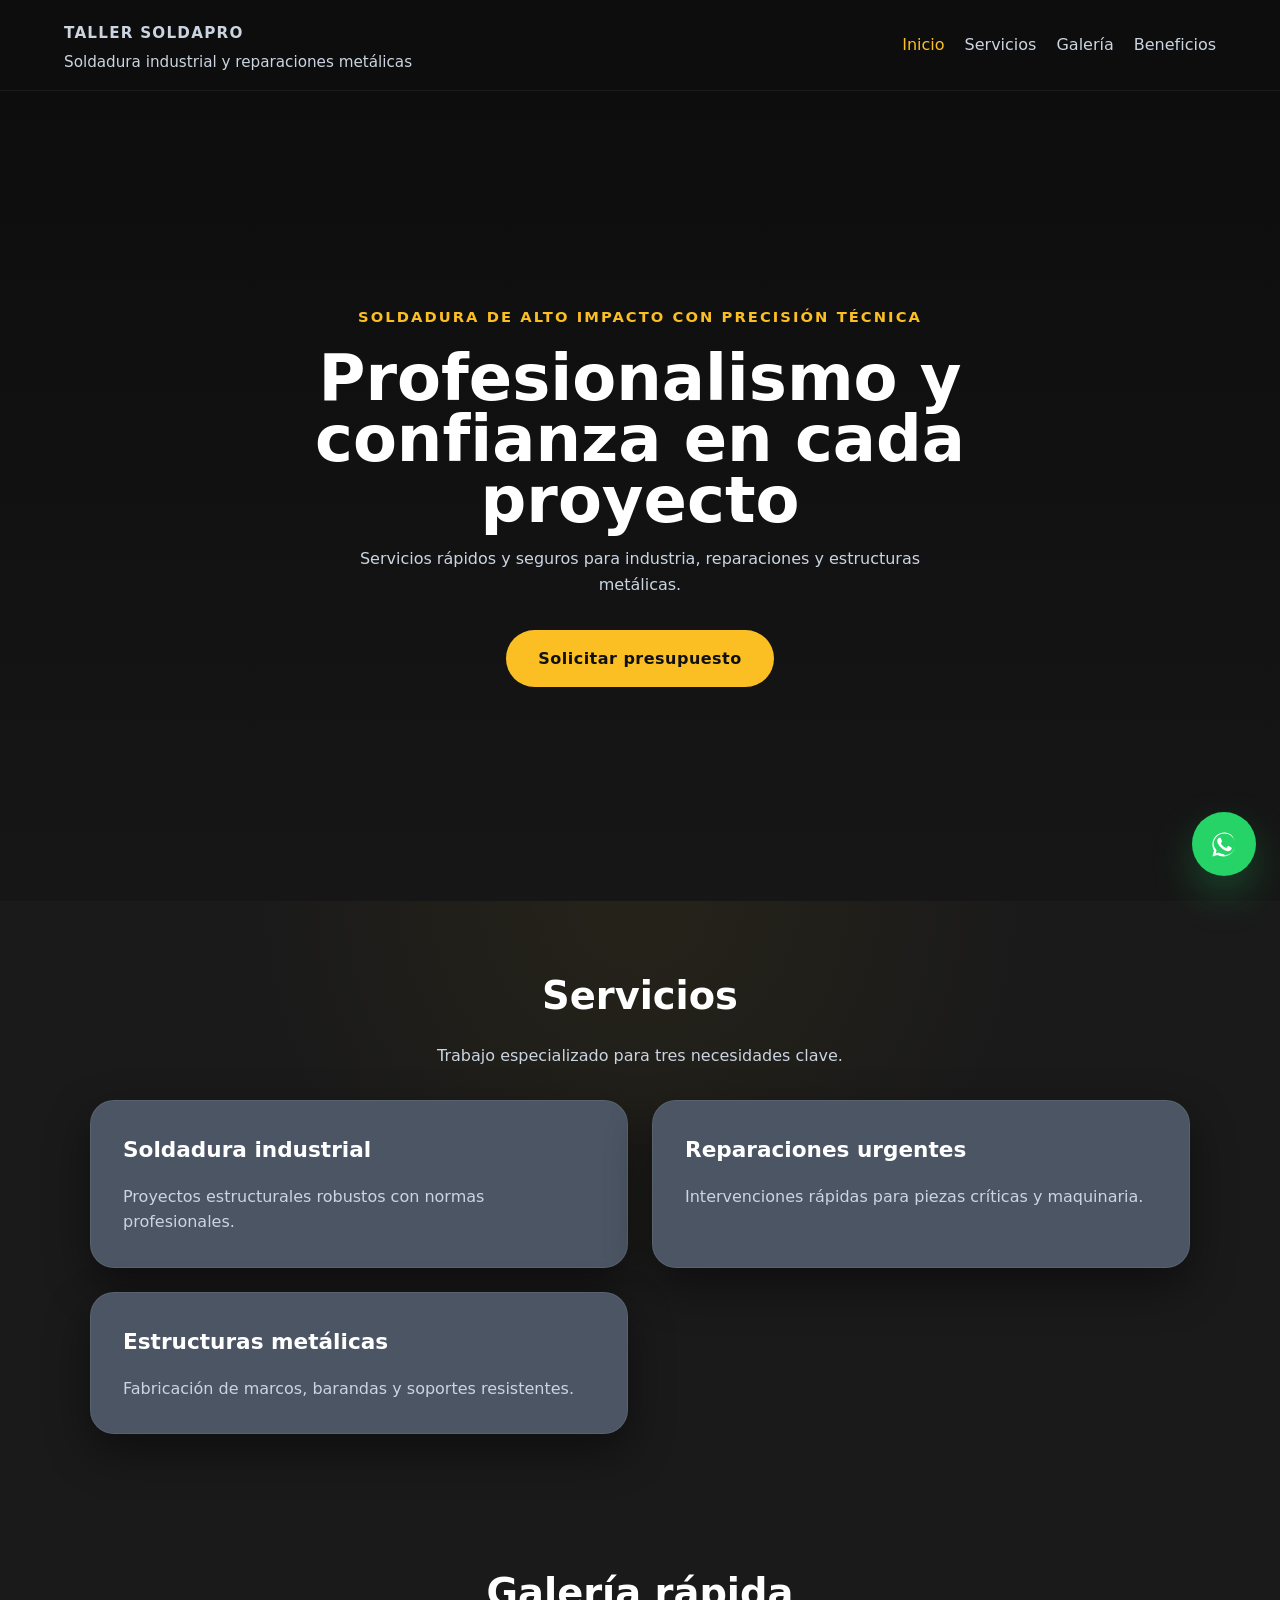
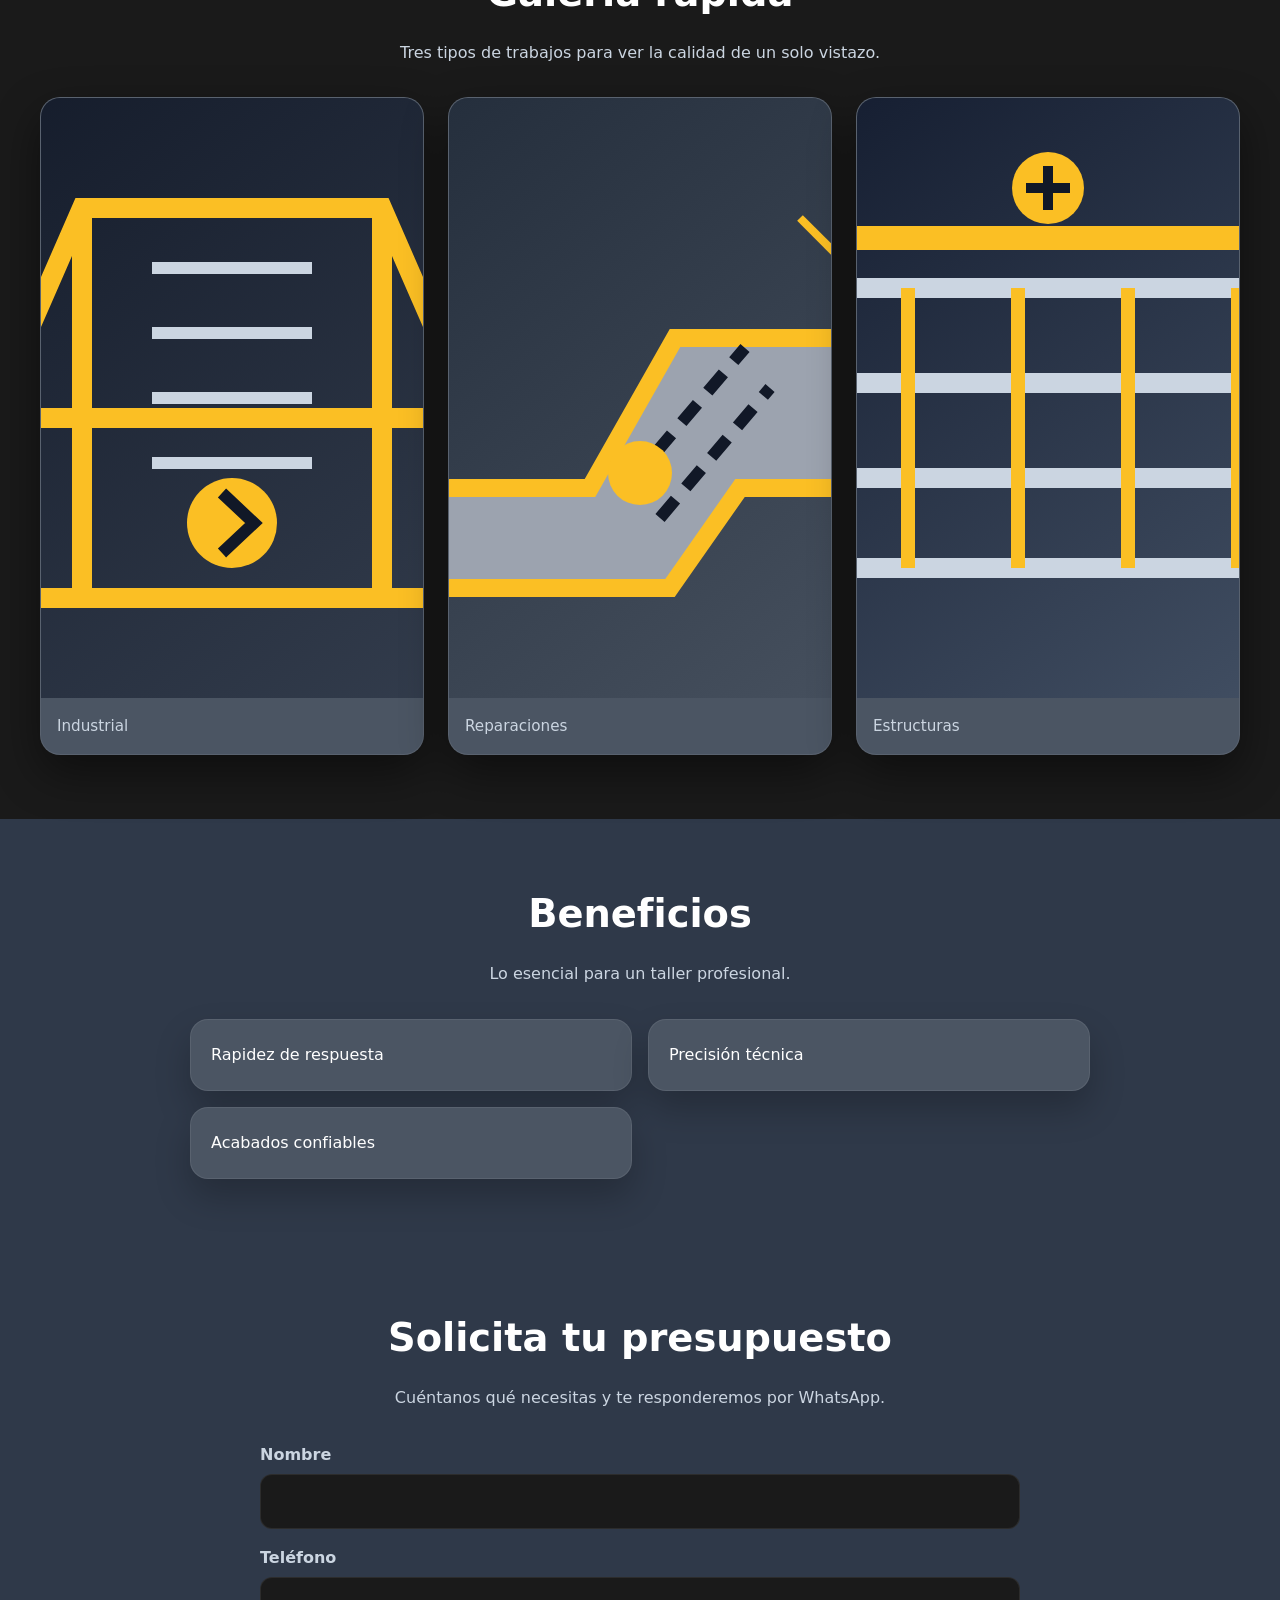
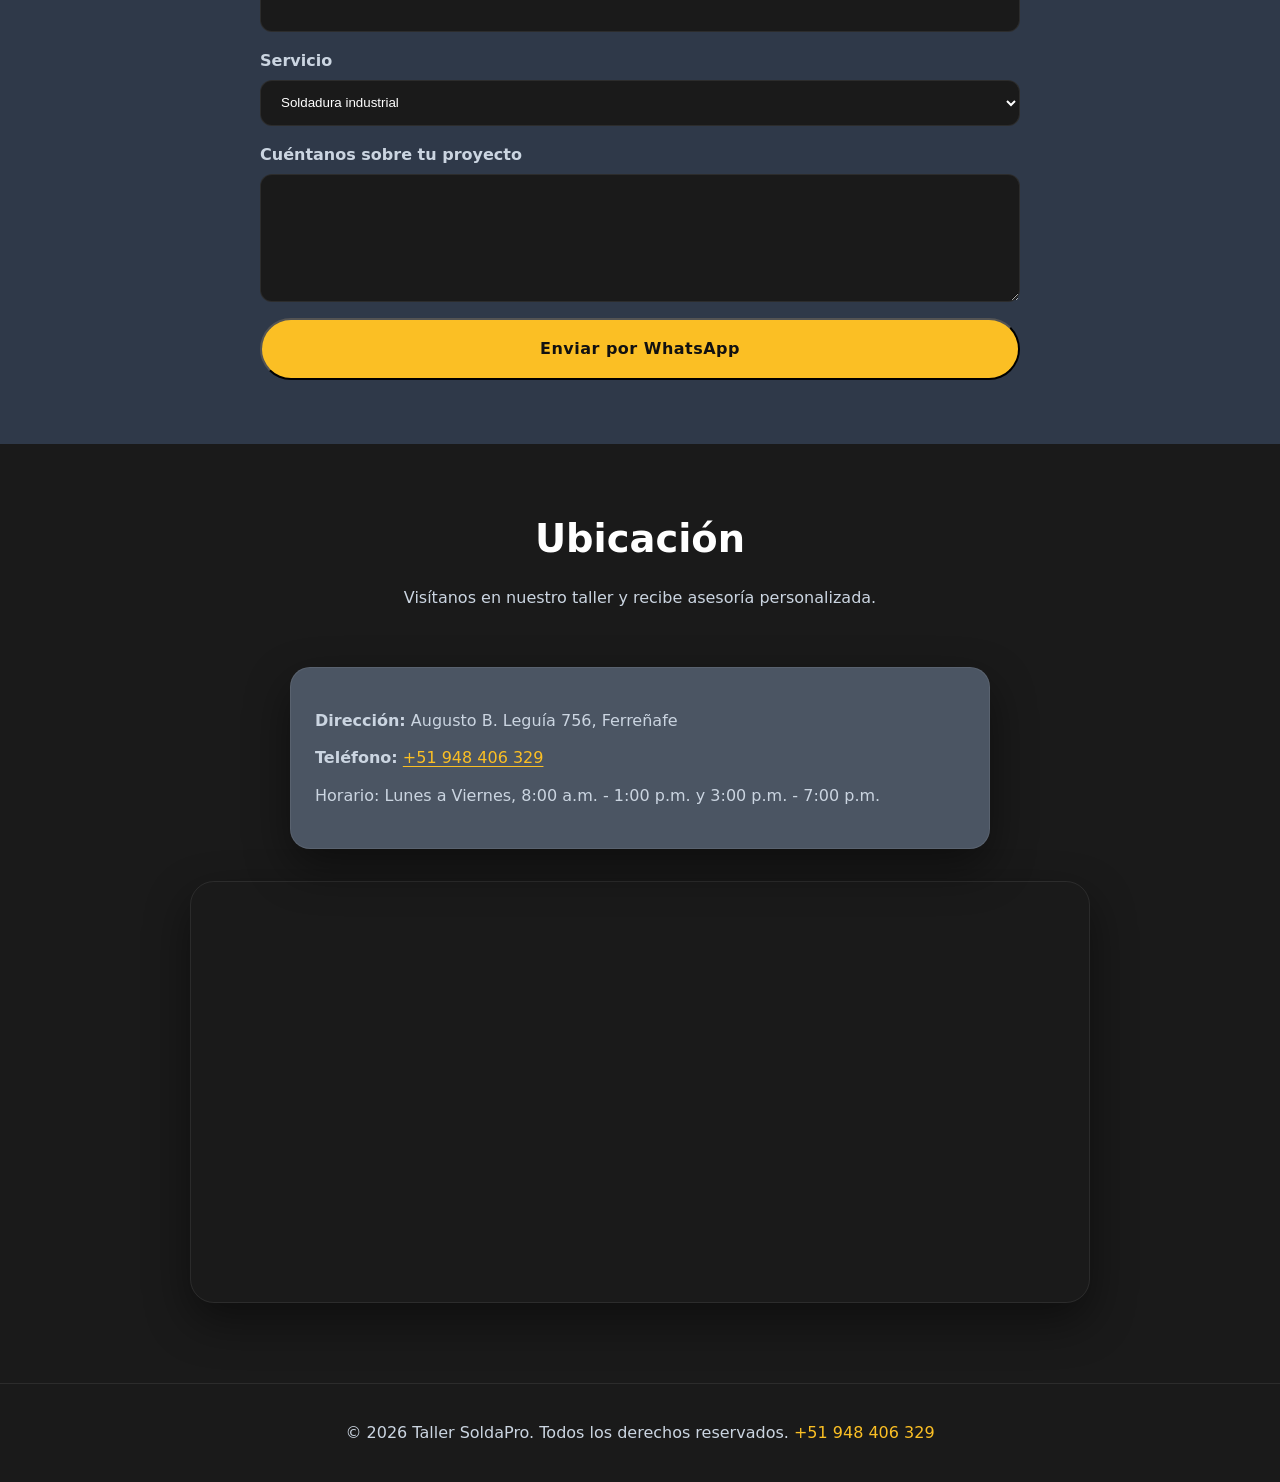
<file: index.html>
<!DOCTYPE html>
<html lang="es">
<head>
  <meta charset="UTF-8">
  <meta name="viewport" content="width=device-width, initial-scale=1.0">
  <meta name="theme-color" content="#0d0d0d">
  <link rel="icon" href="favicon.svg" type="image/svg+xml">
  <title>Taller de soldadura en Ferreñafe | SoldaPro</title>
  <meta name="description" content="Taller de soldadura en Ferreñafe, Lambayeque. Reparaciones, estructuras metálicas y mantenimiento industrial.">
  <link rel="canonical" href="./">
  <meta property="og:title" content="Taller de soldadura en Ferreñafe | SoldaPro">
  <meta property="og:description" content="Soldadura industrial, reparaciones urgentes y estructuras metálicas a medida.">
  <meta property="og:type" content="business.business">
  <meta property="og:locale" content="es_PE">
  <script type="application/ld+json">
    {
      "@context": "https://schema.org",
      "@type": "LocalBusiness",
      "name": "Taller SoldaPro",
      "description": "Taller de soldadura industrial, reparaciones y estructuras metálicas.",
      "telephone": "+51 948 406 329",
      "address": {
        "@type": "PostalAddress",
        "streetAddress": "Augusto B. Leguía 756",
        "addressLocality": "Ferreñafe",
        "addressRegion": "Lambayeque",
        "addressCountry": "PE"
      },
      "geo": {
        "@type": "GeoCoordinates",
        "latitude": -6.6428889,
        "longitude": -79.7870556
      },
      "openingHours": "Mo-Fr 08:00-13:00,15:00-19:00",
      "areaServed": "Ferreñafe"
    }
  </script>
  <link rel="stylesheet" href="css/styles.css?v=2">
  <script defer src="js/script.js"></script>
</head>
<body>
  <header>
    <div class="header-top">
      <div class="brand">
        <p class="brand-name">Taller SoldaPro</p>
        <p>Soldadura industrial y reparaciones metálicas</p>
      </div>
      <nav aria-label="Menú principal">
        <ul>
          <li><a href="index.html">Inicio</a></li>
          <li><a href="servicios.html">Servicios</a></li>
          <li><a href="galeria.html">Galería</a></li>
          <li><a href="beneficios.html">Beneficios</a></li>
        </ul>
      </nav>
    </div>
  </header>

  <main>
    <section id="inicio" class="hero">
      <div class="hero-content">
        <p>Soldadura de alto impacto con precisión técnica</p>
        <h1>Profesionalismo y confianza en cada proyecto</h1>
        <p>Servicios rápidos y seguros para industria, reparaciones y estructuras metálicas.</p>
        <a href="https://wa.me/51948406329" class="cta-button" target="_blank" rel="noopener">Solicitar presupuesto</a>
      </div>
    </section>

    <section id="servicios" class="services">
      <div class="section-header">
        <h2>Servicios</h2>
        <p>Trabajo especializado para tres necesidades clave.</p>
      </div>
      <div class="service-grid">
        <article>
          <h3>Soldadura industrial</h3>
          <p>Proyectos estructurales robustos con normas profesionales.</p>
        </article>
        <article>
          <h3>Reparaciones urgentes</h3>
          <p>Intervenciones rápidas para piezas críticas y maquinaria.</p>
        </article>
        <article>
          <h3>Estructuras metálicas</h3>
          <p>Fabricación de marcos, barandas y soportes resistentes.</p>
        </article>
      </div>
    </section>

    <section id="galeria" class="gallery">
      <div class="section-header">
        <h2>Galería rápida</h2>
        <p>Tres tipos de trabajos para ver la calidad de un solo vistazo.</p>
      </div>
      <div class="gallery-grid">
        <figure>
          <img src="assets/images/trabajo-1.svg" alt="Estructura metálica soldada" width="800" height="600" loading="lazy">
          <figcaption><a href="galeria-industrial.html">Industrial</a></figcaption>
        </figure>
        <figure>
          <img src="assets/images/trabajo-2.svg" alt="Reparación de pieza metálica" width="800" height="600" loading="lazy">
          <figcaption><a href="galeria-reparaciones.html">Reparaciones</a></figcaption>
        </figure>
        <figure>
          <img src="assets/images/trabajo-3.svg" alt="Soldadura de baranda metálica" width="800" height="600" loading="lazy">
          <figcaption><a href="galeria-estructuras.html">Estructuras</a></figcaption>
        </figure>
      </div>
    </section>

    <section id="beneficios" class="benefits">
      <div class="section-header">
        <h2>Beneficios</h2>
        <p>Lo esencial para un taller profesional.</p>
      </div>
      <ul>
        <li>Rapidez de respuesta</li>
        <li>Precisión técnica</li>
        <li>Acabados confiables</li>
      </ul>
    </section>

    <section id="contacto" class="contact">
      <div class="section-header">
        <h2>Solicita tu presupuesto</h2>
        <p>Cuéntanos qué necesitas y te responderemos por WhatsApp.</p>
      </div>
      <form id="contact-form" class="contact-form">
        <label>Nombre
          <input name="name" type="text" autocomplete="name" required>
        </label>
        <label>Teléfono
          <input name="phone" type="tel" autocomplete="tel" required>
        </label>
        <label>Servicio
          <select name="service">
            <option>Soldadura industrial</option>
            <option>Reparación urgente</option>
            <option>Estructura metálica</option>
            <option>Otro proyecto</option>
          </select>
        </label>
        <label>Cuéntanos sobre tu proyecto
          <textarea name="message" minlength="10" required></textarea>
        </label>
        <button class="cta-button" type="submit">Enviar por WhatsApp</button>
      </form>
    </section>

    <section id="ubicacion" class="location">
      <div class="section-header">
        <h2>Ubicación</h2>
        <p>Visítanos en nuestro taller y recibe asesoría personalizada.</p>
      </div>
      <div class="location-details">
        <p><strong>Dirección:</strong> Augusto B. Leguía 756, Ferreñafe</p>
        <p><strong>Teléfono:</strong> <a href="tel:+51948406329">+51&nbsp;948&nbsp;406&nbsp;329</a></p>
        <p>Horario: Lunes a Viernes, 8:00 a.m. - 1:00 p.m. y 3:00 p.m. - 7:00 p.m.</p>
      </div>
      <div class="location-map">
        <iframe
          src="https://www.google.com/maps?q=-6.6428889,-79.7870556&hl=es&z=16&output=embed"
          loading="lazy"
          referrerpolicy="no-referrer-when-downgrade"
          title="Mapa de ubicación del Taller SoldaPro"
        ></iframe>
      </div>
    </section>
  </main>

  <footer>
    <p>© 2026 Taller SoldaPro. Todos los derechos reservados. <a href="tel:+51948406329">+51&nbsp;948&nbsp;406&nbsp;329</a></p>
  </footer>
  <a href="https://wa.me/51948406329" class="floating-whatsapp-button" target="_blank" rel="noopener" aria-label="Enviar WhatsApp">
    <svg width="24" height="24" viewBox="0 0 24 24" fill="none" xmlns="http://www.w3.org/2000/svg" aria-hidden="true">
      <path d="M17.472 14.382c-.297-.149-1.758-.867-2.03-.967-.272-.1-.47-.149-.668.15-.198.297-.767.967-.94 1.165-.173.198-.347.223-.644.075-.297-.149-1.255-.462-2.39-1.475-.883-.787-1.48-1.761-1.653-2.059-.173-.297-.018-.458.13-.606.134-.133.297-.347.446-.52.149-.173.198-.297.298-.497.1-.198.05-.372-.025-.521-.075-.148-.668-1.611-.916-2.206-.242-.579-.487-.5-.668-.51l-.57-.01c-.198 0-.52.074-.792.372s-1.04 1.016-1.04 2.479 1.065 2.876 1.213 3.074c.149.198 2.095 3.2 5.076 4.487.71.306 1.263.489 1.694.626.712.227 1.36.195 1.872.118.571-.085 1.758-.72 2.006-1.416.248-.695.248-1.29.173-1.416-.074-.127-.272-.198-.57-.347z" fill="#ffffff"/>
      <path d="M12.004 2.003c-5.514 0-9.996 4.482-9.996 9.998 0 1.76.455 3.516 1.316 5.05L2 22.002l4.135-1.086c1.441.786 3.082 1.2 4.869 1.2 5.514 0 9.996-4.482 9.996-9.998S17.518 2.003 12.004 2.003zm0 18.167c-1.569 0-3.084-.412-4.413-1.188l-.315-.186-2.463.647.66-2.409-.205-.392A8.916 8.916 0 0 1 3.01 12.001c0-4.96 4.027-9.001 8.994-9.001 4.965 0 8.994 4.04 8.994 9.001 0 4.96-4.03 9.001-8.995 9.001z" fill="#ffffff"/>
    </svg>
  </a>
</body>
</html>
</file>
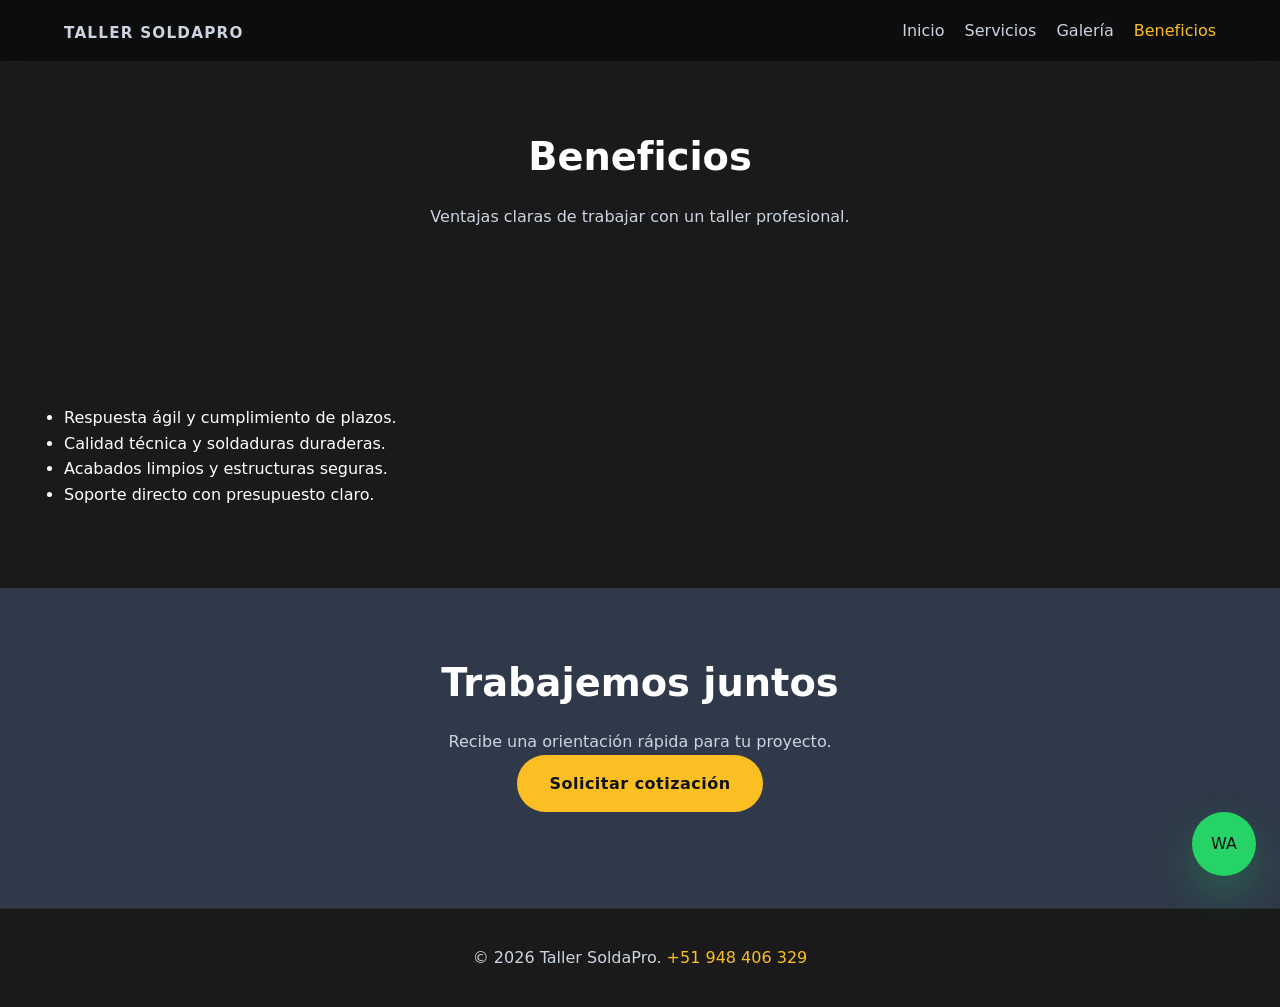
<file: beneficios.html>
<!DOCTYPE html>
<html lang="es">
<head>
  <meta charset="UTF-8">
  <meta name="viewport" content="width=device-width, initial-scale=1.0">
  <meta name="theme-color" content="#1A1A1A">
  <link rel="icon" href="favicon.svg" type="image/svg+xml">
  <title>Beneficios | Taller SoldaPro</title>
  <meta name="description" content="Por qué elegir Taller SoldaPro para trabajos de soldadura y estructuras metálicas.">
  <link rel="stylesheet" href="css/styles.css?v=2">
  <script defer src="js/script.js"></script>
</head>
<body>
  <header>
    <div class="header-top">
      <div class="brand">
        <p class="brand-name">Taller SoldaPro</p>
      </div>
      <nav aria-label="Menú principal">
        <ul>
          <li><a href="index.html">Inicio</a></li>
          <li><a href="servicios.html">Servicios</a></li>
          <li><a href="galeria.html">Galería</a></li>
          <li><a href="beneficios.html">Beneficios</a></li>
        </ul>
      </nav>
    </div>
  </header>

  <main>
    <section class="section-header">
      <h1>Beneficios</h1>
      <p>Ventajas claras de trabajar con un taller profesional.</p>
    </section>

    <section class="benefits-detail">
      <ul>
        <li>Respuesta ágil y cumplimiento de plazos.</li>
        <li>Calidad técnica y soldaduras duraderas.</li>
        <li>Acabados limpios y estructuras seguras.</li>
        <li>Soporte directo con presupuesto claro.</li>
      </ul>
    </section>
    <section class="contact">
      <div class="section-header">
        <h2>Trabajemos juntos</h2>
        <p>Recibe una orientación rápida para tu proyecto.</p>
        <a class="cta-button" href="https://wa.me/51948406329?text=Hola,%20quiero%20cotizar%20un%20trabajo." target="_blank" rel="noopener">Solicitar cotización</a>
      </div>
    </section>
  </main>

  <footer>
    <p>© 2026 Taller SoldaPro. <a href="tel:+51948406329">+51&nbsp;948&nbsp;406&nbsp;329</a></p>
  </footer>
</body>
</html>
</file>
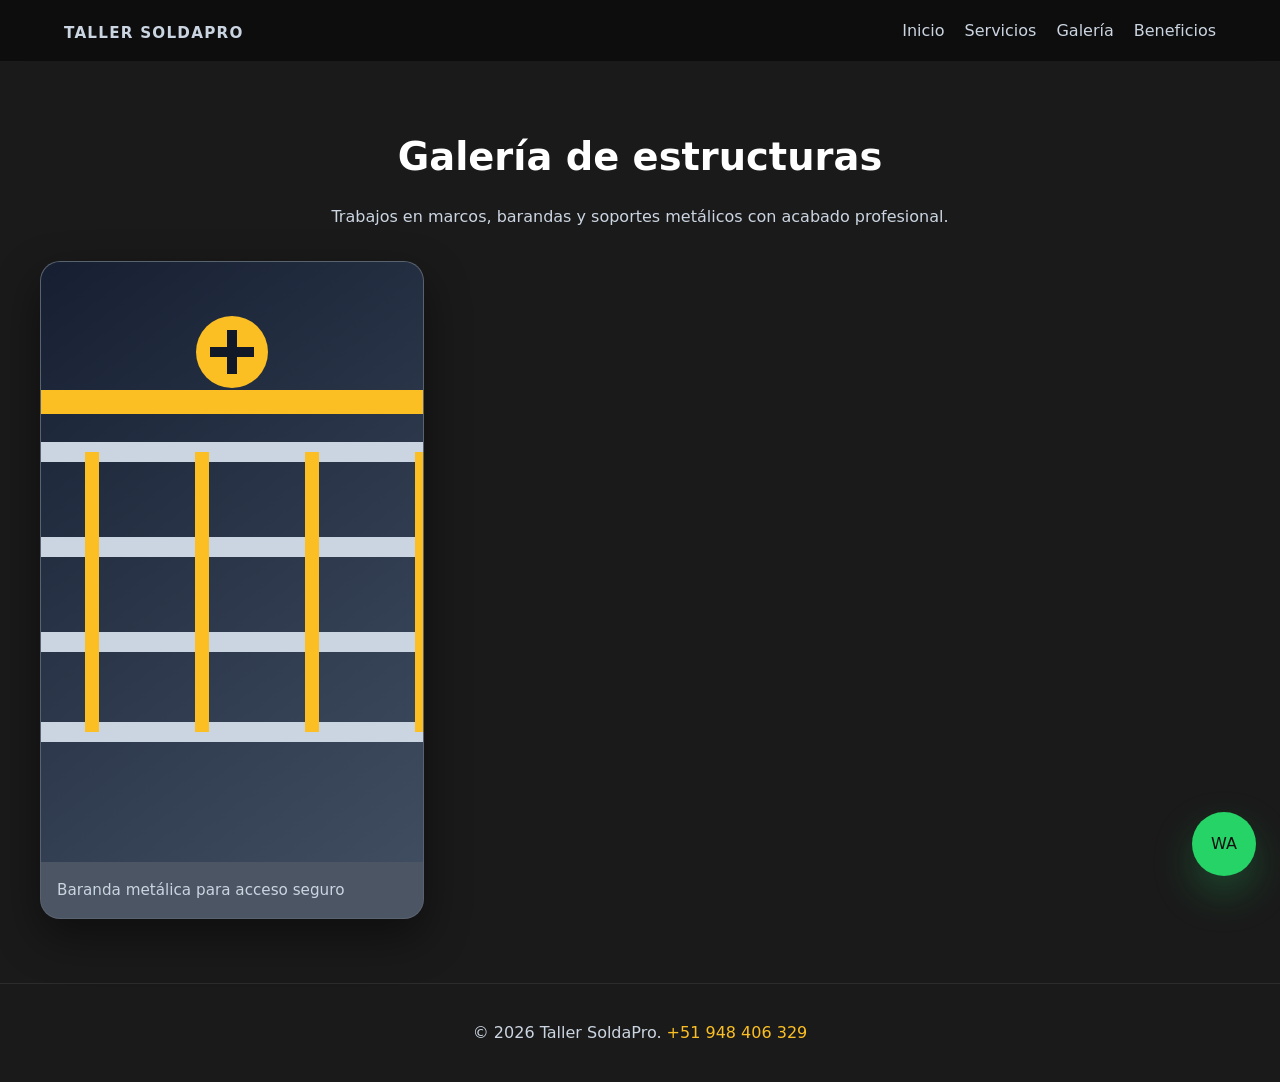
<file: galeria-estructuras.html>
<!DOCTYPE html>
<html lang="es">
<head>
  <meta charset="UTF-8">
  <meta name="viewport" content="width=device-width, initial-scale=1.0">
  <meta name="theme-color" content="#0d0d0d">
  <link rel="icon" href="favicon.svg" type="image/svg+xml">
  <title>Galería Estructuras | Taller SoldaPro</title>
  <meta name="description" content="Galería de estructuras metálicas realizadas por Taller SoldaPro.">
  <link rel="stylesheet" href="css/styles.css?v=3">
  <script defer src="js/script.js"></script>
</head>
<body>
  <header>
    <div class="header-top">
      <div class="brand">
        <p class="brand-name">Taller SoldaPro</p>
      </div>
      <nav aria-label="Menú principal">
        <ul>
          <li><a href="index.html">Inicio</a></li>
          <li><a href="servicios.html">Servicios</a></li>
          <li><a href="galeria.html">Galería</a></li>
          <li><a href="beneficios.html">Beneficios</a></li>
        </ul>
      </nav>
    </div>
  </header>

  <main>
    <section class="gallery-page">
      <div class="section-header">
        <h1>Galería de estructuras</h1>
        <p>Trabajos en marcos, barandas y soportes metálicos con acabado profesional.</p>
      </div>
      <div class="gallery-grid">
        <figure>
          <img src="assets/images/trabajo-3.svg" alt="Soldadura de baranda metálica" width="800" height="600" loading="lazy">
          <figcaption>Baranda metálica para acceso seguro</figcaption>
        </figure>
      </div>
    </section>
  </main>

  <footer>
    <p>© 2026 Taller SoldaPro. <a href="tel:+51948406329">+51&nbsp;948&nbsp;406&nbsp;329</a></p>
  </footer>
</body>
</html>
</file>
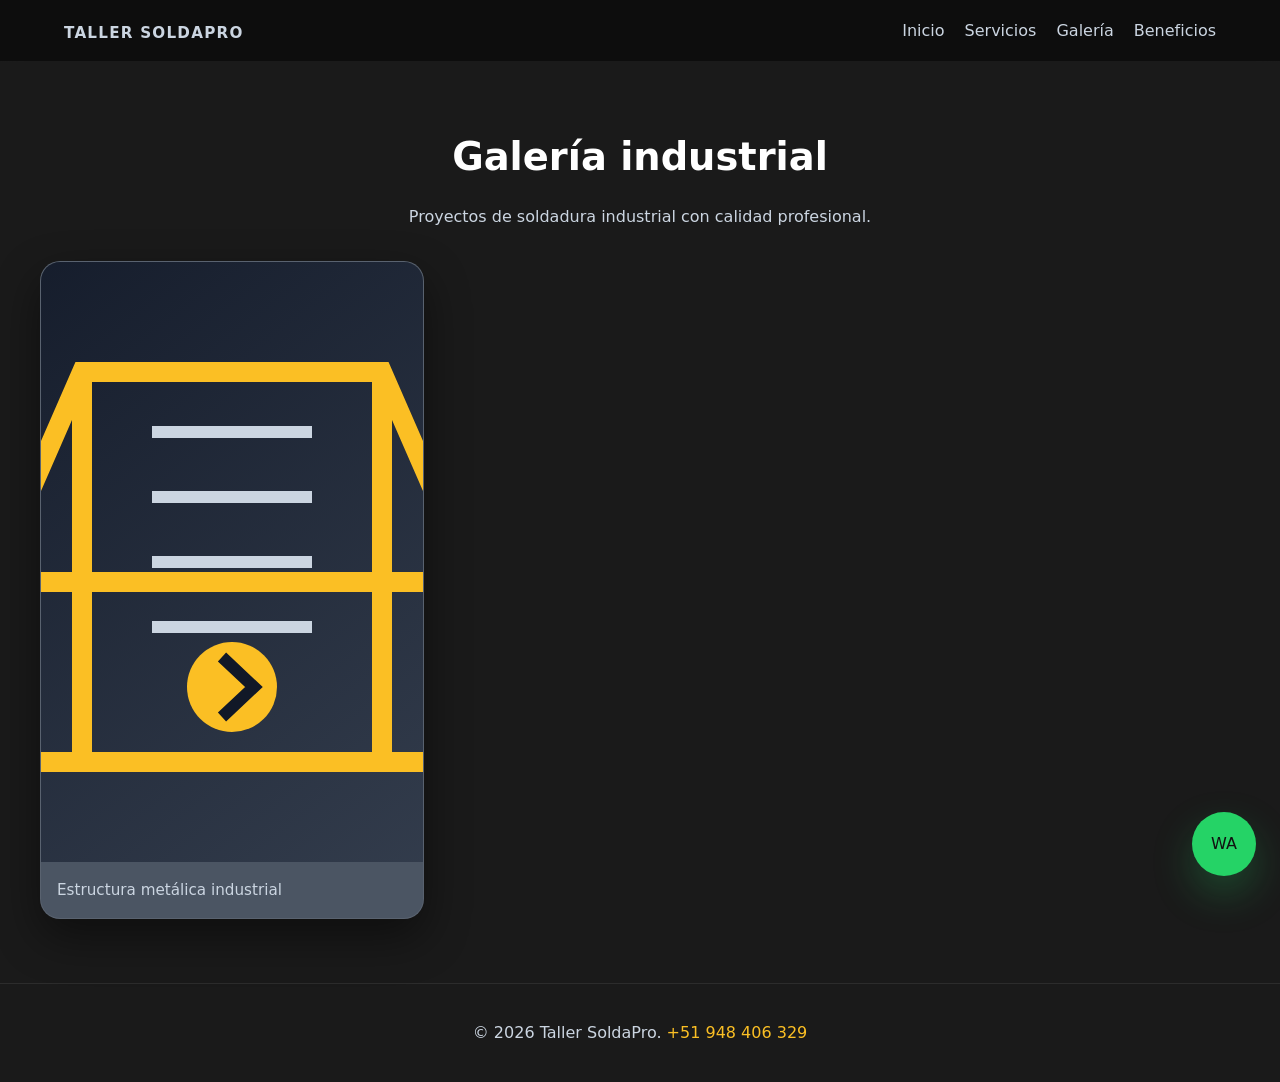
<file: galeria-industrial.html>
<!DOCTYPE html>
<html lang="es">
<head>
  <meta charset="UTF-8">
  <meta name="viewport" content="width=device-width, initial-scale=1.0">
  <meta name="theme-color" content="#0d0d0d">
  <link rel="icon" href="favicon.svg" type="image/svg+xml">
  <title>Galería Industrial | Taller SoldaPro</title>
  <meta name="description" content="Galería de proyectos de soldadura industrial de Taller SoldaPro.">
  <link rel="stylesheet" href="css/styles.css?v=2">
  <script defer src="js/script.js"></script>
</head>
<body>
  <header>
    <div class="header-top">
      <div class="brand">
        <p class="brand-name">Taller SoldaPro</p>
      </div>
      <nav aria-label="Menú principal">
        <ul>
          <li><a href="index.html">Inicio</a></li>
          <li><a href="servicios.html">Servicios</a></li>
          <li><a href="galeria.html">Galería</a></li>
          <li><a href="beneficios.html">Beneficios</a></li>
        </ul>
      </nav>
    </div>
  </header>

  <main>
    <section class="gallery-page">
      <div class="section-header">
        <h1>Galería industrial</h1>
        <p>Proyectos de soldadura industrial con calidad profesional.</p>
      </div>
      <div class="gallery-grid">
        <figure>
          <img src="assets/images/trabajo-1.svg" alt="Estructura metálica soldada" width="800" height="600" loading="lazy">
          <figcaption>Estructura metálica industrial</figcaption>
        </figure>
      </div>
    </section>
  </main>

  <footer>
    <p>© 2026 Taller SoldaPro. <a href="tel:+51948406329">+51&nbsp;948&nbsp;406&nbsp;329</a></p>
  </footer>
</body>
</html>
</file>
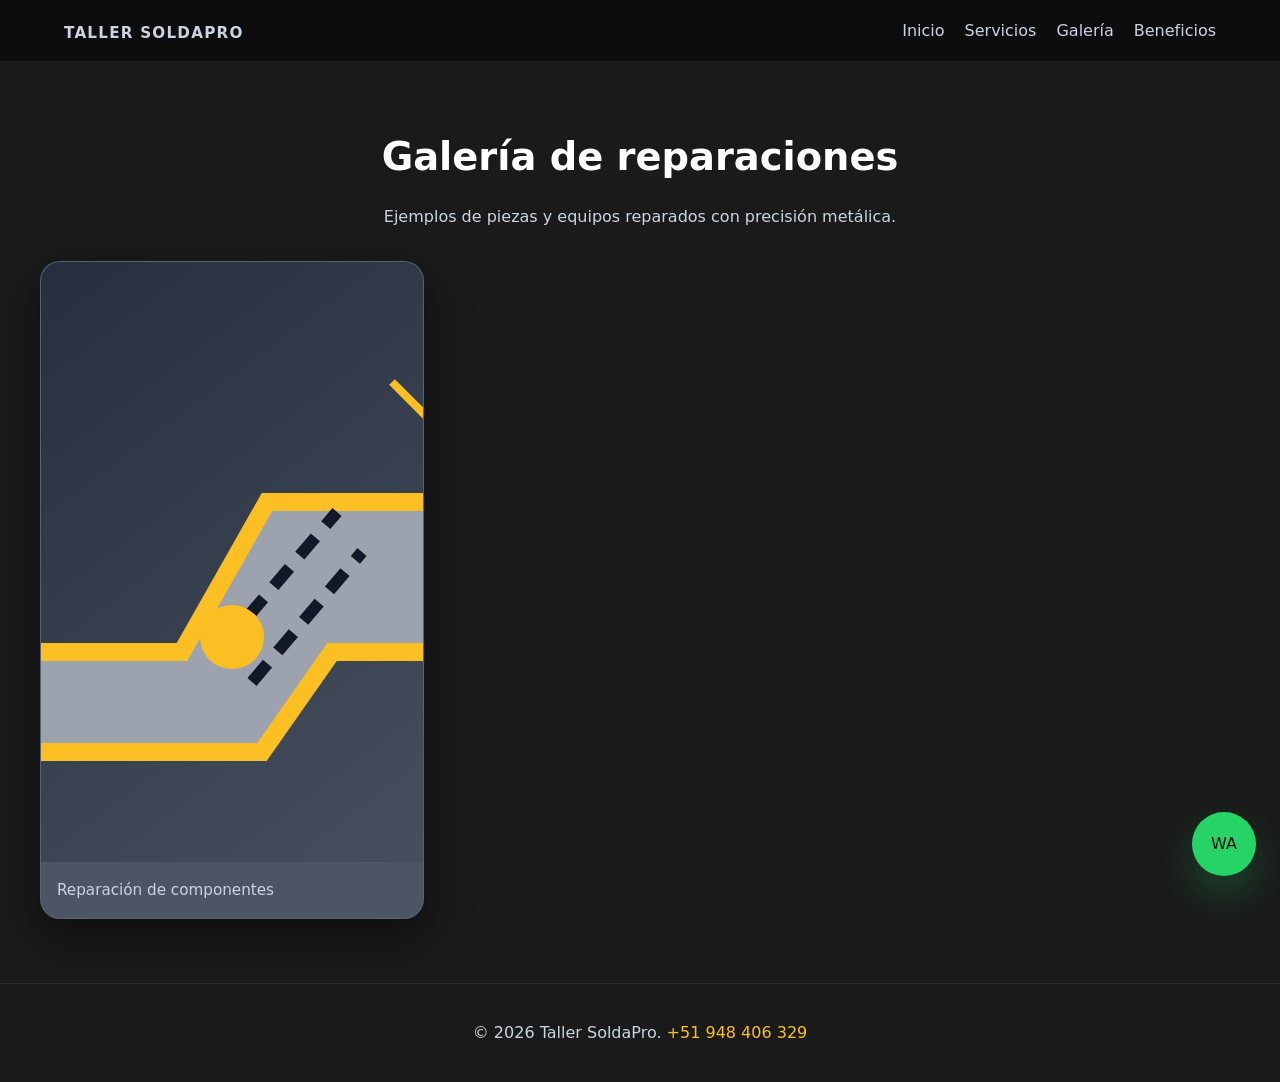
<file: galeria-reparaciones.html>
<!DOCTYPE html>
<html lang="es">
<head>
  <meta charset="UTF-8">
  <meta name="viewport" content="width=device-width, initial-scale=1.0">
  <meta name="theme-color" content="#0d0d0d">
  <link rel="icon" href="favicon.svg" type="image/svg+xml">
  <title>Galería Reparaciones | Taller SoldaPro</title>
  <meta name="description" content="Galería de trabajos de reparación metálica de Taller SoldaPro.">
  <link rel="stylesheet" href="css/styles.css?v=2">
  <script defer src="js/script.js"></script>
</head>
<body>
  <header>
    <div class="header-top">
      <div class="brand">
        <p class="brand-name">Taller SoldaPro</p>
      </div>
      <nav aria-label="Menú principal">
        <ul>
          <li><a href="index.html">Inicio</a></li>
          <li><a href="servicios.html">Servicios</a></li>
          <li><a href="galeria.html">Galería</a></li>
          <li><a href="beneficios.html">Beneficios</a></li>
        </ul>
      </nav>
    </div>
  </header>

  <main>
    <section class="gallery-page">
      <div class="section-header">
        <h1>Galería de reparaciones</h1>
        <p>Ejemplos de piezas y equipos reparados con precisión metálica.</p>
      </div>
      <div class="gallery-grid">
        <figure>
          <img src="assets/images/trabajo-2.svg" alt="Reparación de pieza metálica" width="800" height="600" loading="lazy">
          <figcaption>Reparación de componentes</figcaption>
        </figure>
      </div>
    </section>
  </main>

  <footer>
    <p>© 2026 Taller SoldaPro. <a href="tel:+51948406329">+51&nbsp;948&nbsp;406&nbsp;329</a></p>
  </footer>
</body>
</html>
</file>
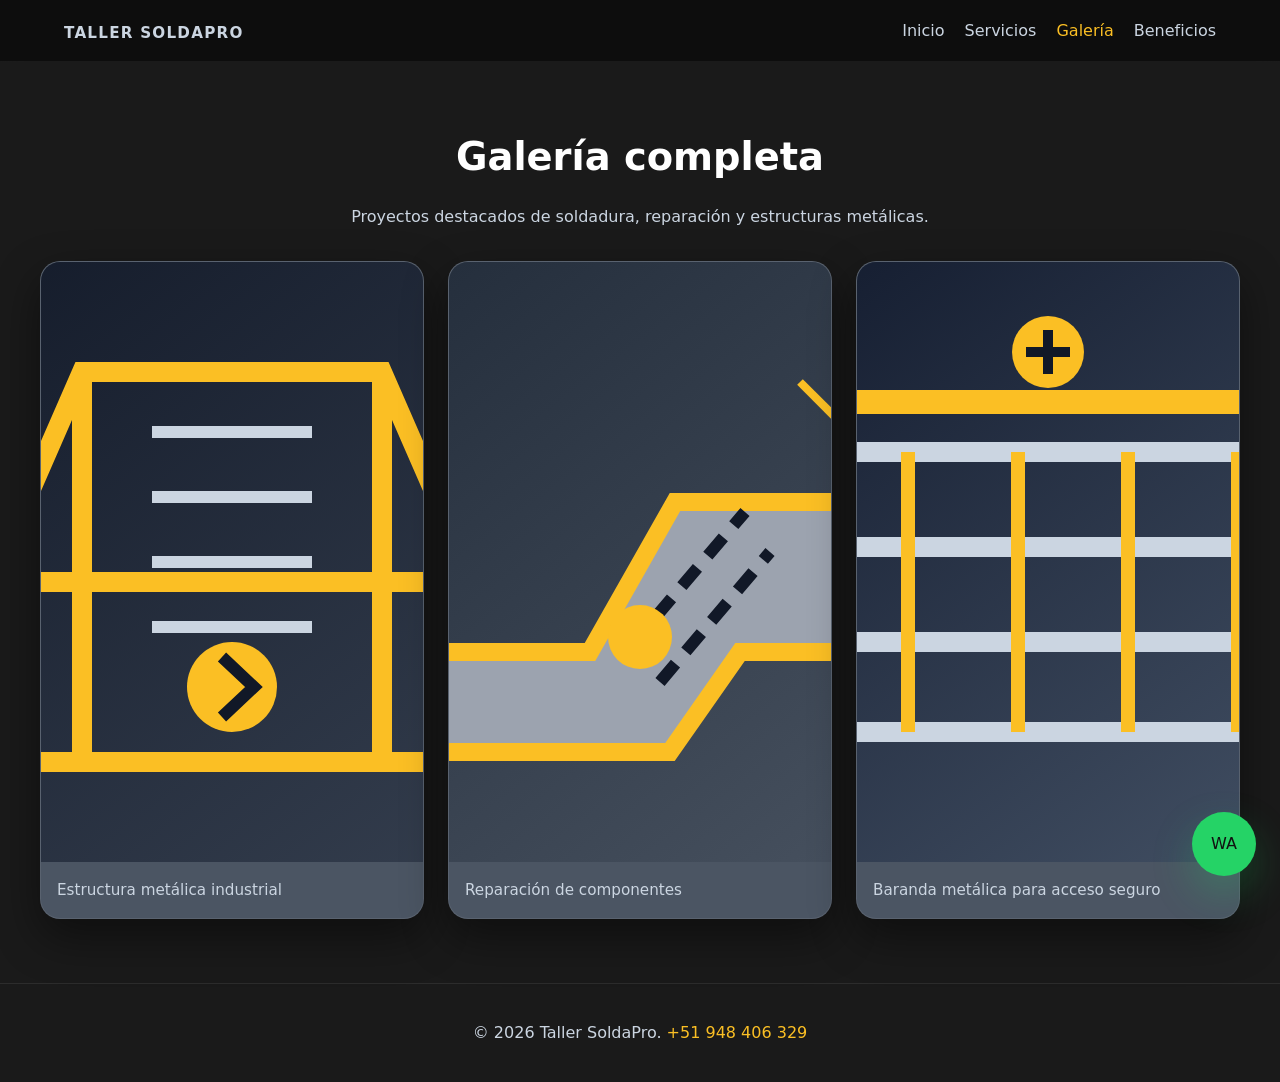
<file: galeria.html>
<!DOCTYPE html>
<html lang="es">
<head>
  <meta charset="UTF-8">
  <meta name="viewport" content="width=device-width, initial-scale=1.0">
  <meta name="theme-color" content="#0d0d0d">
  <link rel="icon" href="favicon.svg" type="image/svg+xml">
  <title>Galería | Taller SoldaPro</title>
  <meta name="description" content="Galería de trabajos realizados por Taller SoldaPro en soldadura y estructuras metálicas.">
  <link rel="stylesheet" href="css/styles.css?v=2">
  <script defer src="js/script.js"></script>
</head>
<body>
  <header>
    <div class="header-top">
      <div class="brand">
        <p class="brand-name">Taller SoldaPro</p>
      </div>
      <nav aria-label="Menú principal">
        <ul>
          <li><a href="index.html">Inicio</a></li>
          <li><a href="servicios.html">Servicios</a></li>
          <li><a href="galeria.html">Galería</a></li>
          <li><a href="beneficios.html">Beneficios</a></li>
        </ul>
      </nav>
    </div>
  </header>

  <main>
    <section class="gallery-page">
      <div class="section-header">
        <h1>Galería completa</h1>
        <p>Proyectos destacados de soldadura, reparación y estructuras metálicas.</p>
      </div>
      <div class="gallery-grid">
        <figure>
          <img src="assets/images/trabajo-1.svg" alt="Estructura metálica soldada" width="800" height="600" loading="lazy">
          <figcaption><a href="galeria-industrial.html">Estructura metálica industrial</a></figcaption>
        </figure>
        <figure>
          <img src="assets/images/trabajo-2.svg" alt="Reparación de pieza metálica" width="800" height="600" loading="lazy">
          <figcaption><a href="galeria-reparaciones.html">Reparación de componentes</a></figcaption>
        </figure>
        <figure>
          <img src="assets/images/trabajo-3.svg" alt="Soldadura de baranda metálica" width="800" height="600" loading="lazy">
          <figcaption><a href="galeria-estructuras.html">Baranda metálica para acceso seguro</a></figcaption>
        </figure>
      </div>
    </section>
  </main>

  <footer>
    <p>© 2026 Taller SoldaPro. <a href="tel:+51948406329">+51&nbsp;948&nbsp;406&nbsp;329</a></p>
  </footer>
</body>
</html>
</file>
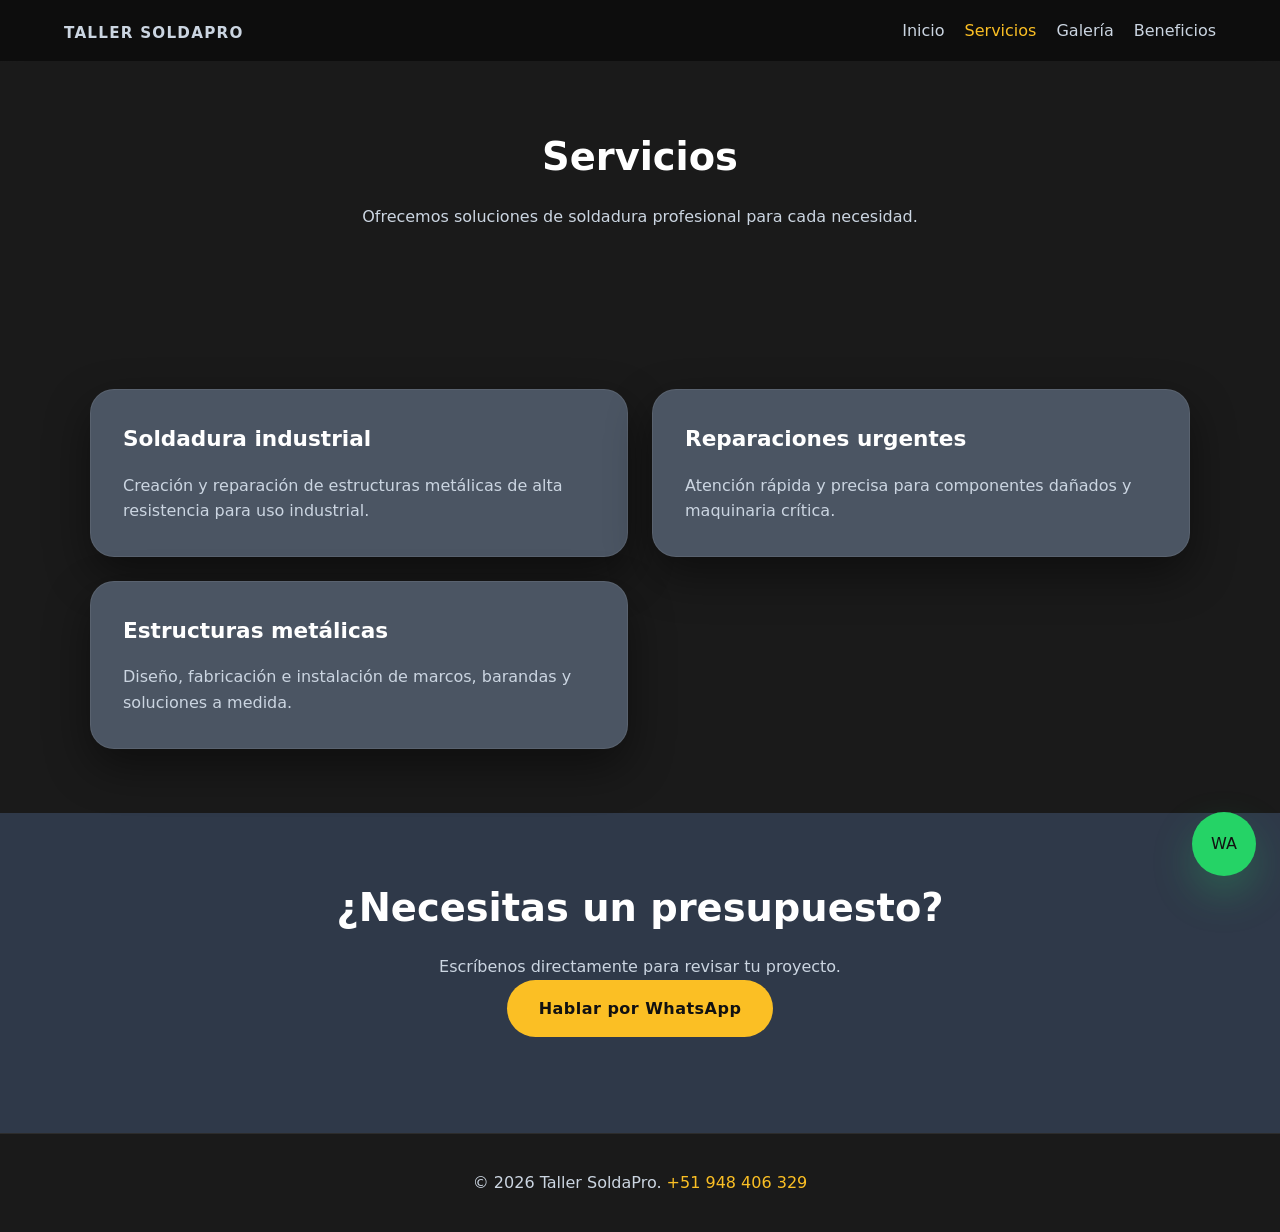
<file: servicios.html>
<!DOCTYPE html>
<html lang="es">
<head>
  <meta charset="UTF-8">
  <meta name="viewport" content="width=device-width, initial-scale=1.0">
  <meta name="theme-color" content="#1A1A1A">
  <link rel="icon" href="favicon.svg" type="image/svg+xml">
  <title>Servicios | Taller SoldaPro</title>
  <meta name="description" content="Servicios de soldadura industrial, reparaciones urgentes y estructuras metálicas.">
  <link rel="stylesheet" href="css/styles.css?v=2">
  <script defer src="js/script.js"></script>
</head>
<body>
  <header>
    <div class="header-top">
      <div class="brand">
        <p class="brand-name">Taller SoldaPro</p>
      </div>
      <nav aria-label="Menú principal">
        <ul>
          <li><a href="index.html">Inicio</a></li>
          <li><a href="servicios.html">Servicios</a></li>
          <li><a href="galeria.html">Galería</a></li>
          <li><a href="beneficios.html">Beneficios</a></li>
        </ul>
      </nav>
    </div>
  </header>

  <main>
    <section class="section-header">
      <h1>Servicios</h1>
      <p>Ofrecemos soluciones de soldadura profesional para cada necesidad.</p>
    </section>

    <section class="services-detail">
      <div class="service-grid">
        <article>
          <h3>Soldadura industrial</h3>
          <p>Creación y reparación de estructuras metálicas de alta resistencia para uso industrial.</p>
        </article>
        <article>
          <h3>Reparaciones urgentes</h3>
          <p>Atención rápida y precisa para componentes dañados y maquinaria crítica.</p>
        </article>
        <article>
          <h3>Estructuras metálicas</h3>
          <p>Diseño, fabricación e instalación de marcos, barandas y soluciones a medida.</p>
        </article>
      </div>
    </section>
    <section class="contact">
      <div class="section-header">
        <h2>¿Necesitas un presupuesto?</h2>
        <p>Escríbenos directamente para revisar tu proyecto.</p>
        <a class="cta-button" href="https://wa.me/51948406329?text=Hola,%20necesito%20un%20presupuesto%20de%20soldadura." target="_blank" rel="noopener">Hablar por WhatsApp</a>
      </div>
    </section>
  </main>

  <footer>
    <p>© 2026 Taller SoldaPro. <a href="tel:+51948406329">+51&nbsp;948&nbsp;406&nbsp;329</a></p>
  </footer>
</body>
</html>
</file>
<file: css/styles.css>
/* Global */
:root {
  --bg: #1A1A1A;
  --surface: #4B5563;
  --surface-alt: #2F3949;
  --text: #FFFFFF;
  --muted: #CBD5E1;
  --accent: #FBBF24;
  --accent-dark: #D97706;
  --border: rgba(255, 255, 255, 0.08);
  --shadow: 0 18px 45px rgba(0, 0, 0, 0.45);
}

* {
  box-sizing: border-box;
}

html {
  scroll-behavior: smooth;
}

body {
  margin: 0;
  font-family: Inter, system-ui, -apple-system, BlinkMacSystemFont, "Segoe UI", sans-serif;
  color: var(--text);
  background-color: var(--bg);
  line-height: 1.6;
}

img {
  max-width: 100%;
  display: block;
}

a {
  color: inherit;
  text-decoration: none;
}

button,
input,
textarea {
  font: inherit;
}

.nav-toggle {
  display: none;
  border: 1px solid rgba(255, 255, 255, 0.14);
  background: rgba(255, 255, 255, 0.04);
  color: var(--text);
  border-radius: 999px;
  padding: 0.9rem 1.25rem;
  cursor: pointer;
  transition: background 0.25s ease, transform 0.25s ease;
}

.nav-toggle:hover,
.nav-toggle:focus {
  background: rgba(255, 255, 255, 0.08);
  transform: translateY(-1px);
}

.nav-toggle:focus-visible,
a:focus-visible,
button:focus-visible,
input:focus-visible,
textarea:focus-visible,
select:focus-visible {
  outline: 3px solid var(--accent);
  outline-offset: 3px;
}

.skip-link {
  position: fixed;
  top: 0.75rem;
  left: 0.75rem;
  z-index: 100;
  padding: 0.75rem 1rem;
  color: #111;
  background: var(--accent);
  border-radius: 0.5rem;
  transform: translateY(-160%);
}

.skip-link:focus {
  transform: translateY(0);
}

.reduce-motion *,
html.reduce-motion {
  scroll-behavior: auto !important;
  animation-duration: 0.01ms !important;
  transition-duration: 0.01ms !important;
}

.will-reveal {
  opacity: 0;
  transform: translateY(24px);
  transition: opacity 0.75s ease, transform 0.75s ease;
}

.is-visible {
  opacity: 1;
  transform: translateY(0);
}

/* Header */
header {
  position: sticky;
  top: 0;
  z-index: 20;
  background: rgba(13, 13, 13, 0.96);
  backdrop-filter: blur(12px);
  border-bottom: 1px solid rgba(255, 255, 255, 0.06);
}

.header-top {
  max-width: 1200px;
  margin: 0 auto;
  padding: 1rem 1.5rem;
  display: flex;
  align-items: center;
  justify-content: space-between;
  gap: 1rem;
}

.brand-name {
  margin: 0;
  font-size: clamp(1.75rem, 2.5vw, 2.75rem);
  letter-spacing: 0.08em;
  text-transform: uppercase;
  font-weight: 800;
}

.brand p {
  margin: 0.3rem 0 0;
  color: var(--muted);
  font-size: 0.95rem;
}

nav ul {
  margin: 0;
  padding: 0;
  list-style: none;
  display: flex;
  flex-wrap: wrap;
  gap: 1.25rem;
}

nav a {
  font-weight: 500;
  color: var(--muted);
  transition: color 0.25s ease;
}

nav a:hover,
nav a:focus,
nav a[aria-current="page"] {
  color: var(--accent);
}

/* Hero */
.hero {
  min-height: calc(100vh - 90px);
  display: grid;
  place-items: center;
  padding: 3rem 1.5rem;
  background: linear-gradient(180deg, rgba(13, 13, 13, 1) 0%, rgba(22, 22, 22, 0.95) 100%);
}

.hero-content {
  max-width: 760px;
  text-align: center;
  animation: fadeUp 0.9s ease both;
}

.hero-content p:first-of-type {
  margin: 0;
  color: var(--accent);
  font-weight: 600;
  letter-spacing: 0.14em;
  text-transform: uppercase;
  font-size: 0.92rem;
}

.hero-content h1 {
  margin: 1.2rem 0 1rem;
  font-size: clamp(2.5rem, 5vw, 4rem);
  line-height: 0.95;
}

.hero-content p:last-of-type {
  margin: 0 auto 2rem;
  max-width: 620px;
  color: var(--muted);
}

.cta-button {
  display: inline-flex;
  align-items: center;
  justify-content: center;
  padding: 1rem 2rem;
  border-radius: 999px;
  background: var(--accent);
  color: #111;
  font-weight: 700;
  letter-spacing: 0.03em;
  transition: transform 0.25s ease, box-shadow 0.25s ease;
}

.cta-button:hover,
.cta-button:focus {
  transform: translateY(-2px);
  box-shadow: 0 18px 35px rgba(255, 204, 0, 0.2);
}

.gallery-actions {
  text-align: center;
  margin-top: 2rem;
}

/* Sections */
section {
  padding: 4rem 1.5rem;
}

.section-header {
  max-width: 780px;
  margin: 0 auto 2rem;
  text-align: center;
}

.section-header h1,
.section-header h2 {
  margin: 0;
  font-size: clamp(2rem, 3vw, 2.75rem);
}

.section-header p {
  margin: 1rem auto 0;
  color: var(--muted);
  max-width: 640px;
}

/* Services */
.services {
  background: radial-gradient(circle at top, rgba(255, 204, 0, 0.05), transparent 45%), var(--bg);
}

.service-grid {
  display: grid;
  grid-template-columns: repeat(2, minmax(0, 1fr));
  gap: 1.5rem;
  max-width: 1100px;
  margin: 0 auto;
}

.service-grid article {
  background: var(--surface);
  border: 1px solid var(--border);
  border-radius: 24px;
  padding: 2rem;
  box-shadow: var(--shadow);
  transition: transform 0.3s ease, border-color 0.3s ease;
}

.service-grid article:hover {
  transform: translateY(-6px);
  border-color: rgba(255, 204, 0, 0.3);
}

.service-grid h3 {
  margin-top: 0;
  margin-bottom: 1rem;
  font-size: 1.35rem;
}

.service-grid p {
  margin: 0;
  color: var(--muted);
}

/* Gallery */
.gallery-grid {
  display: grid;
  grid-template-columns: repeat(3, minmax(0, 1fr));
  gap: 1.5rem;
  max-width: 1200px;
  margin: 0 auto;
}

.gallery-grid figure {
  margin: 0;
  background: var(--surface);
  border-radius: 20px;
  overflow: hidden;
  border: 1px solid var(--border);
  box-shadow: var(--shadow);
}

.gallery-grid img {
  width: 100%;
  aspect-ratio: 4 / 3;
  object-fit: cover;
  transition: transform 0.45s ease;
}

.gallery-grid figure:hover img {
  transform: scale(1.04);
}

.gallery-grid figcaption {
  padding: 1rem;
  color: var(--muted);
  font-size: 0.95rem;
}

/* Benefits */
.benefits {
  background: var(--surface-alt);
}

.benefits ul {
  max-width: 900px;
  margin: 0 auto;
  padding: 0;
  list-style: none;
  display: grid;
  grid-template-columns: repeat(2, minmax(0, 1fr));
  gap: 1rem;
}

.benefits li {
  background: var(--surface);
  border: 1px solid var(--border);
  border-radius: 18px;
  padding: 1.4rem 1.25rem;
  color: var(--text);
  box-shadow: 0 18px 35px rgba(0, 0, 0, 0.22);
}

/* Floating WhatsApp button */
.floating-whatsapp-button {
  position: fixed;
  right: 1.5rem;
  bottom: 1.5rem;
  display: inline-flex;
  align-items: center;
  justify-content: center;
  width: 4rem;
  height: 4rem;
  padding: 0.35rem;
  border-radius: 50%;
  background: #25d366;
  color: #111;
  box-shadow: 0 18px 40px rgba(37, 211, 102, 0.25);
  transition: transform 0.25s ease, box-shadow 0.25s ease, opacity 0.25s ease;
  z-index: 50;
  overflow: visible;
}

.floating-whatsapp-button:hover,
.floating-whatsapp-button:focus {
  transform: translateY(-2px);
  box-shadow: 0 22px 45px rgba(37, 211, 102, 0.28);
}

.floating-whatsapp-button svg {
  width: 1.8rem;
  height: 1.8rem;
}

@media (max-width: 640px) {
  .floating-whatsapp-button {
    right: 1rem;
    bottom: 1rem;
    width: 3.75rem;
    height: 3.75rem;
    padding: 0.3rem;
  }
}

/* Location */
.location {
  padding-bottom: 5rem;
  display: flex;
  flex-direction: column;
  align-items: center;
}

.location-details {
  width: 100%;
  max-width: 700px;
  margin: 1.5rem auto 0;
  background: var(--surface);
  border: 1px solid var(--border);
  border-radius: 20px;
  padding: 1.75rem 1.5rem;
  box-shadow: var(--shadow);
  color: var(--muted);
}

.location-details p {
  margin: 0.75rem 0;
}

.location-details a {
  color: var(--accent);
  text-decoration: underline;
  text-underline-offset: 0.2em;
}

.location-map {
  width: 100%;
  max-width: 900px;
  margin: 2rem auto 0;
  border-radius: 24px;
  overflow: hidden;
  border: 1px solid var(--border);
  box-shadow: var(--shadow);
}

.location-map iframe {
  width: 100%;
  min-height: 420px;
  border: 0;
  display: block;
}

/* Footer */
footer {
  border-top: 1px solid rgba(255, 255, 255, 0.08);
  padding: 1.25rem 1.5rem;
  text-align: center;
  color: var(--muted);
}

footer a {
  color: var(--accent);
}

.contact {
  background: var(--surface-alt);
}

.contact-form {
  display: grid;
  gap: 1rem;
  max-width: 760px;
  margin: 0 auto;
}

.contact-form label {
  display: grid;
  gap: 0.4rem;
  color: var(--muted);
  font-weight: 600;
}

.contact-form input,
.contact-form textarea,
.contact-form select {
  width: 100%;
  border: 1px solid var(--border);
  border-radius: 0.75rem;
  padding: 0.85rem 1rem;
  color: var(--text);
  background: var(--bg);
}

.contact-form textarea {
  min-height: 8rem;
  resize: vertical;
}

/* Responsive */
@media (max-width: 960px) {
  .service-grid,
  .gallery-grid,
  .benefits ul,
  .contact-info {
    grid-template-columns: 1fr;
  }

  .header-top {
    flex-direction: column;
    align-items: stretch;
  }

  .nav-toggle {
    display: inline-flex;
  }

  nav {
    width: 100%;
    max-height: 0;
    overflow: hidden;
    transition: max-height 0.3s ease;
  }

  body.nav-open nav {
    max-height: 260px;
  }

  nav ul {
    justify-content: center;
    gap: 1rem;
    flex-direction: column;
    align-items: stretch;
    padding: 1rem 0;
  }

  nav li {
    width: 100%;
  }

  nav a {
    display: block;
    padding: 0.75rem 1rem;
    border-radius: 12px;
  }

  .hero {
    min-height: calc(80vh - 80px);
    padding: 3rem 1rem;
  }
}

@media (max-width: 640px) {
  .header-top {
    padding: 1rem;
  }

  .section-header {
    padding: 0 0.25rem;
  }

  .hero-content h1 {
    font-size: 2.4rem;
  }

  .cta-button {
    width: 100%;
  }

  .contact-info {
    gap: 1rem;
  }

  .location-details {
    padding: 1.5rem;
  }
}

@media (prefers-reduced-motion: reduce) {
  html {
    scroll-behavior: auto;
  }

  *,
  *::before,
  *::after {
    animation-duration: 0.01ms !important;
    transition-duration: 0.01ms !important;
  }
}

/* Animations */
@keyframes fadeUp {
  from {
    opacity: 0;
    transform: translateY(24px);
  }
  to {
    opacity: 1;
    transform: translateY(0);
  }
}
</file>
